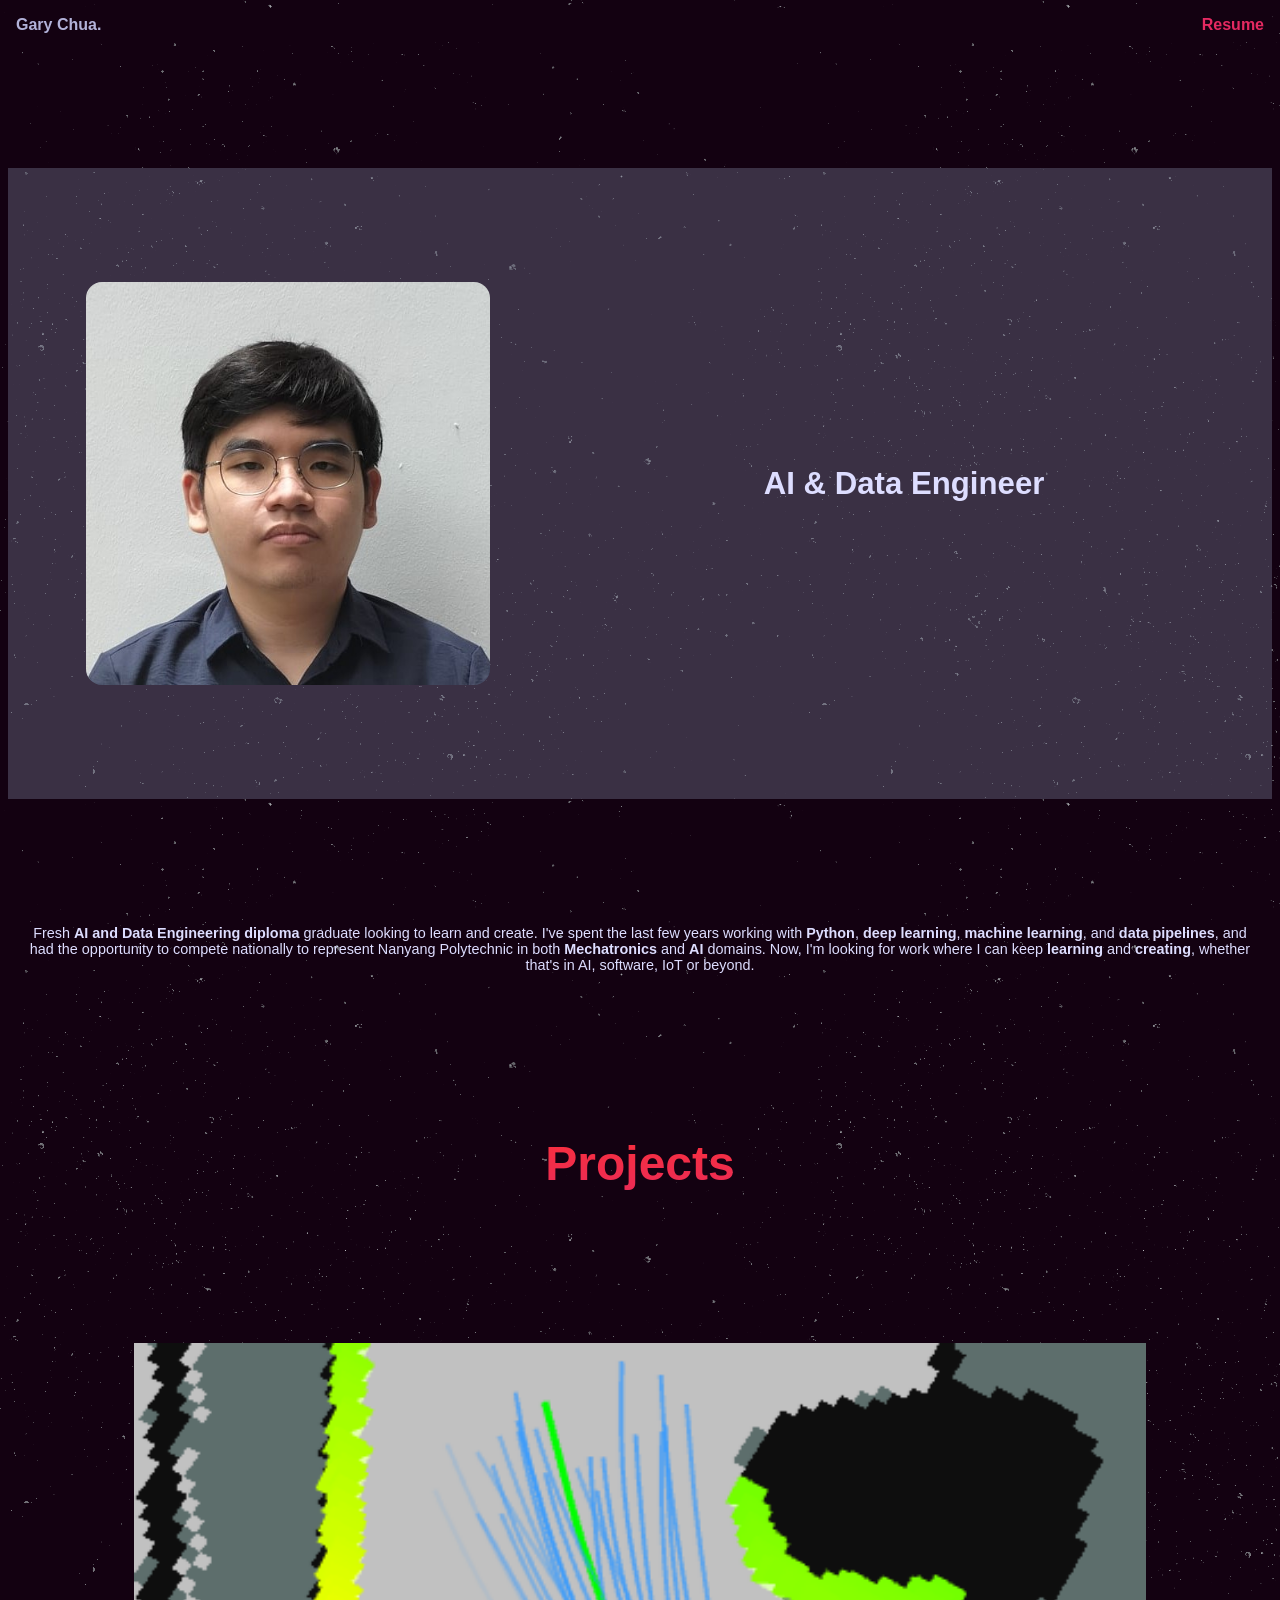
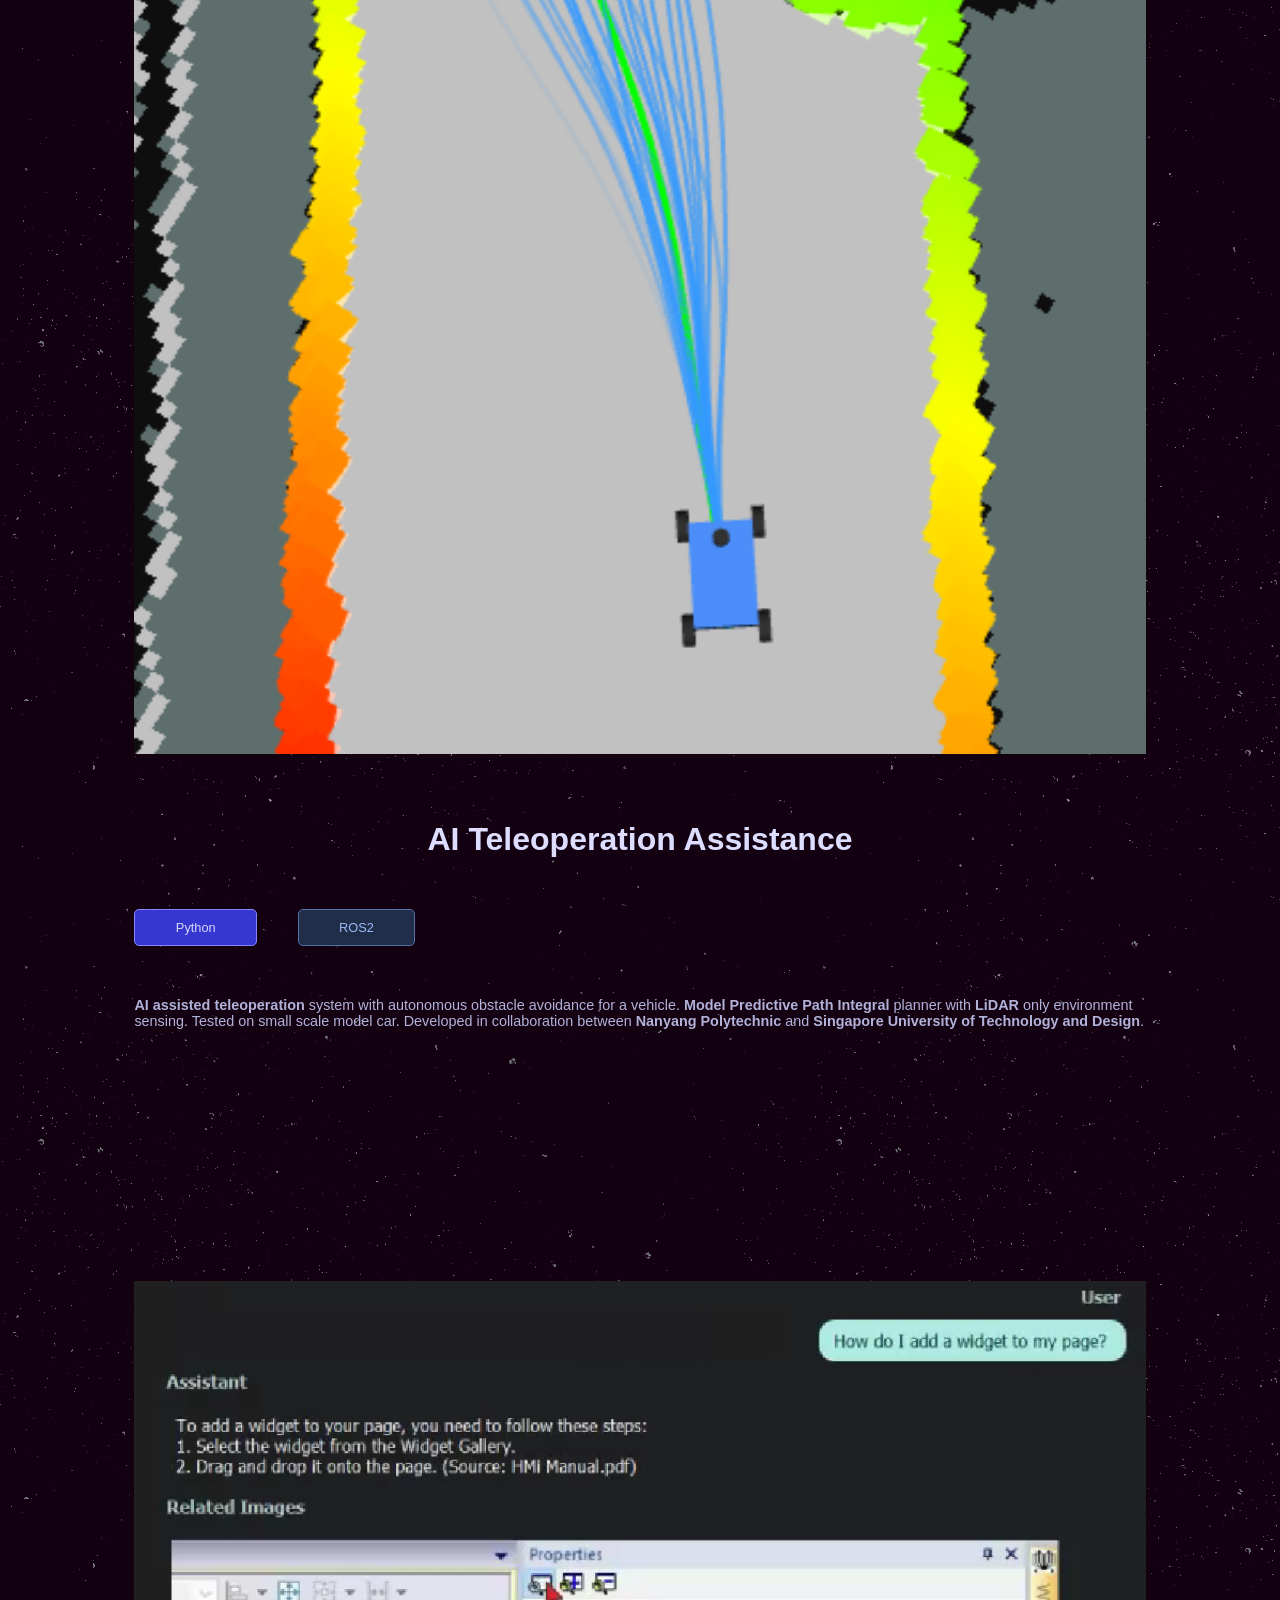
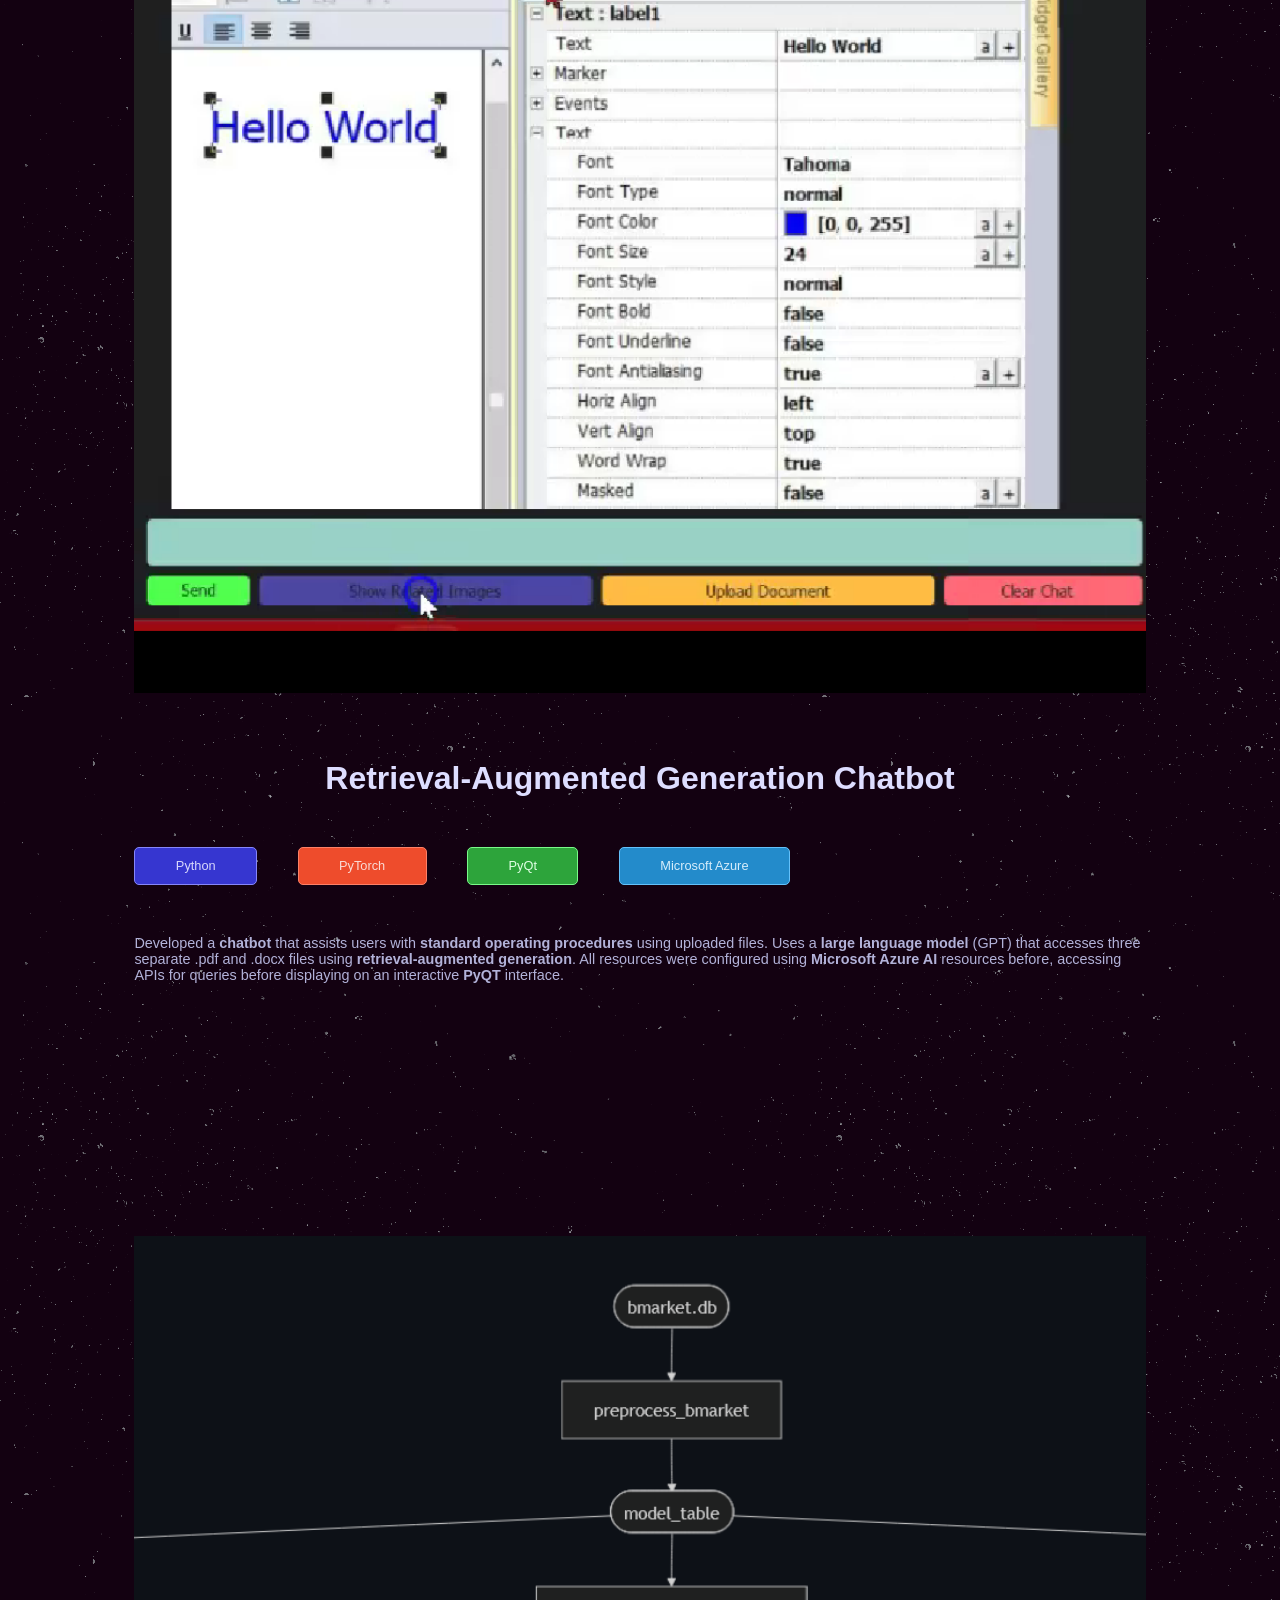
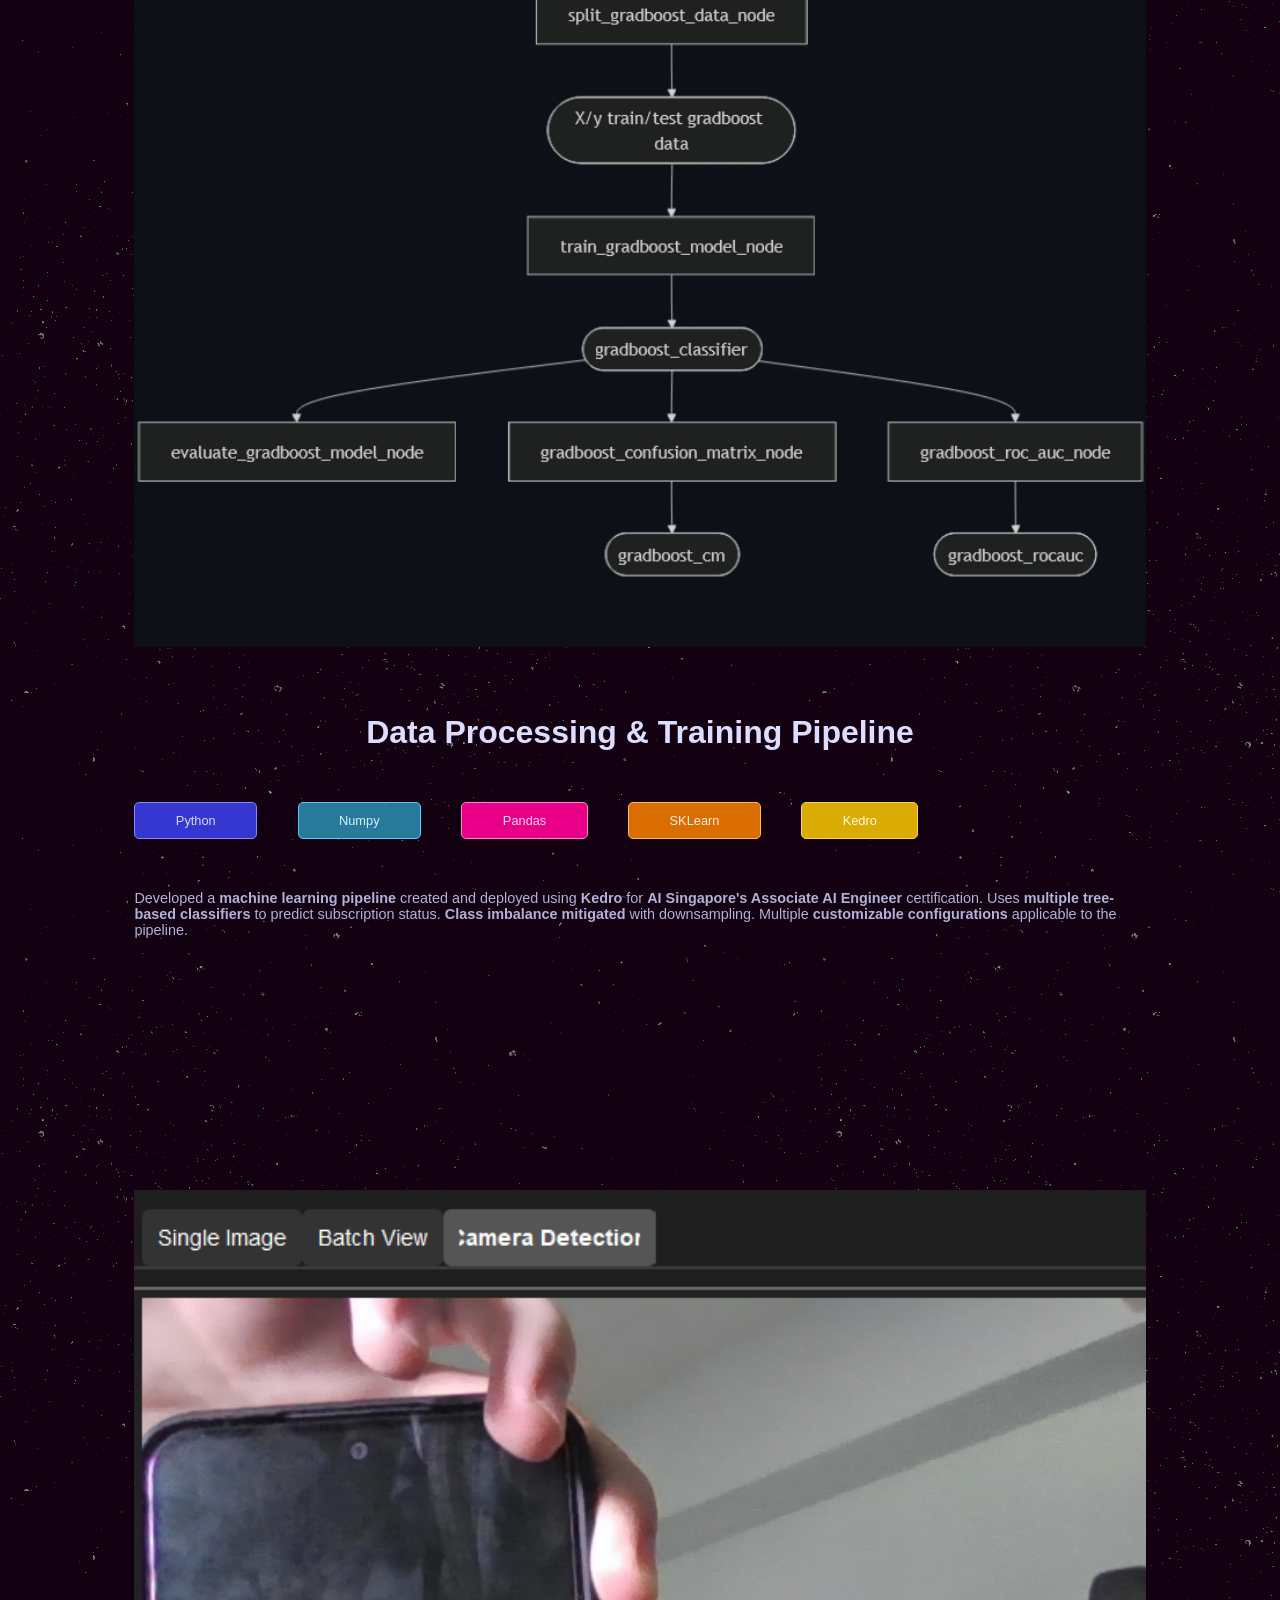
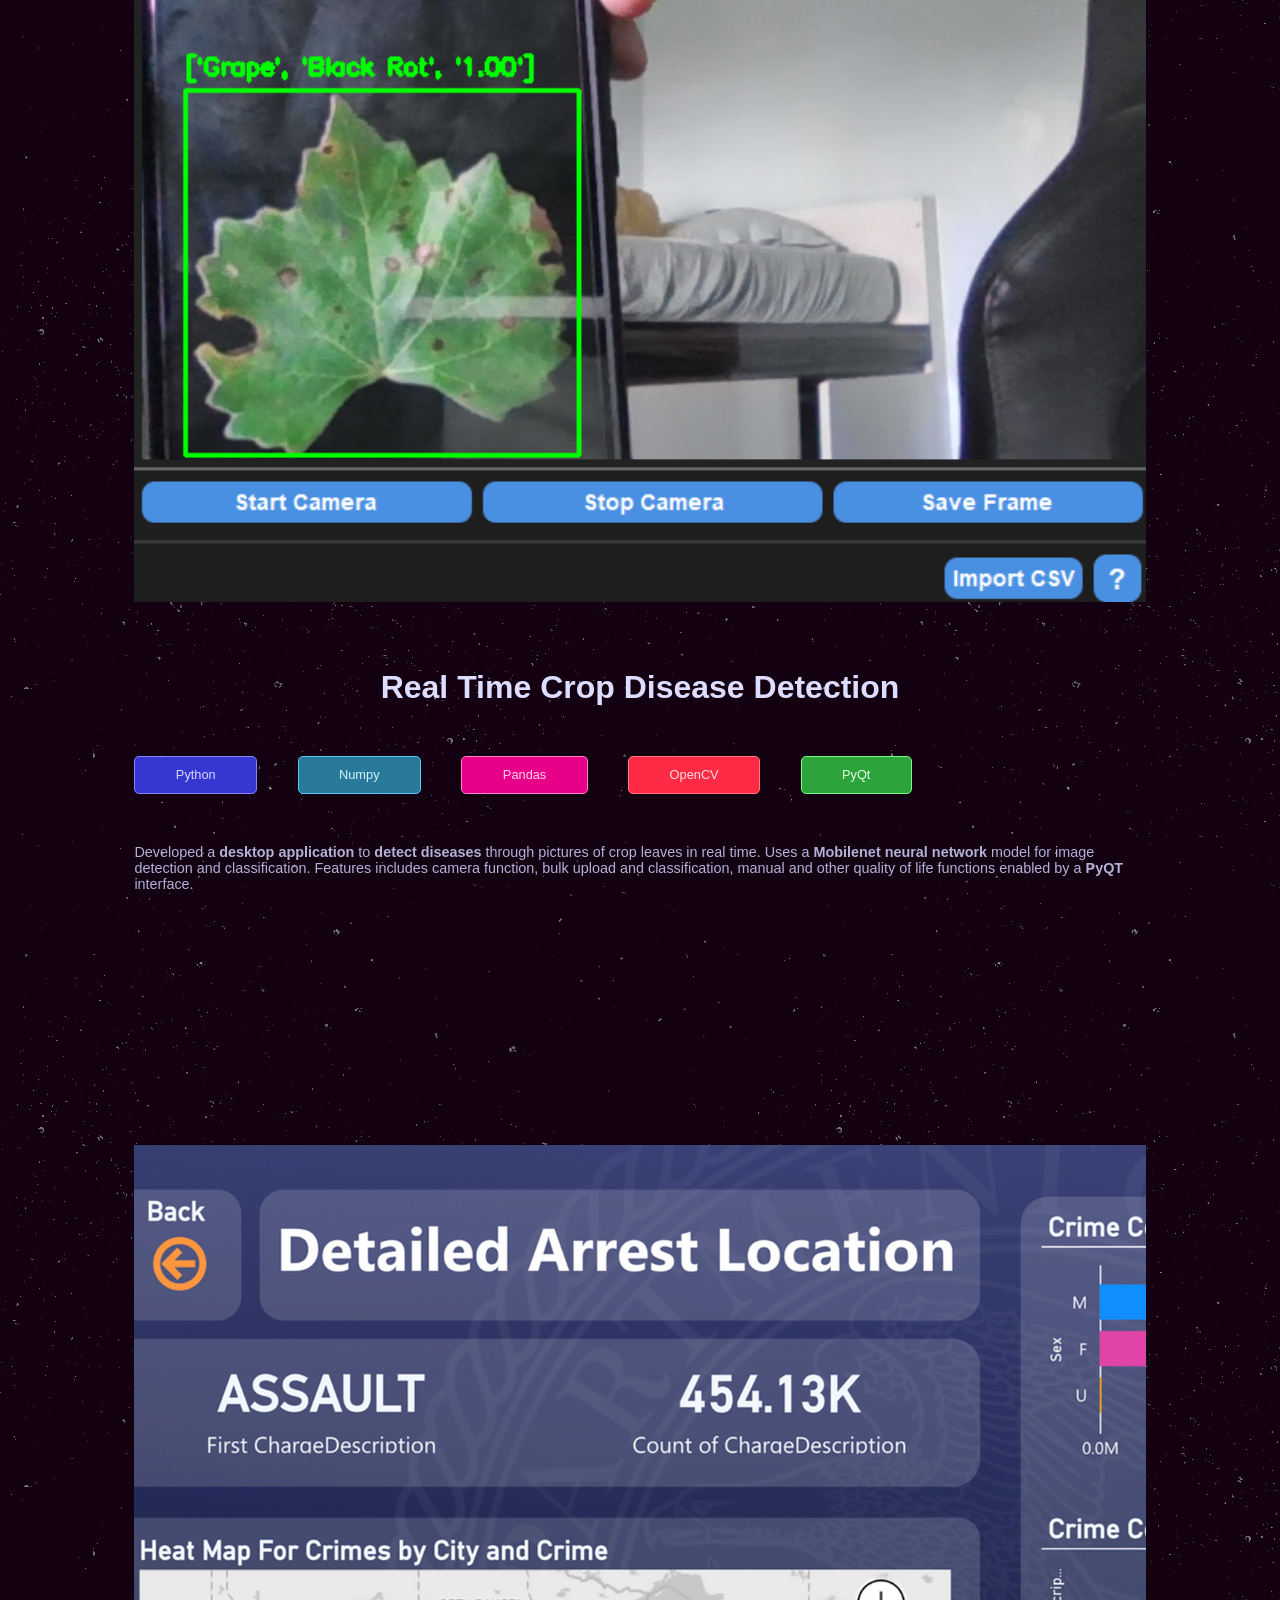
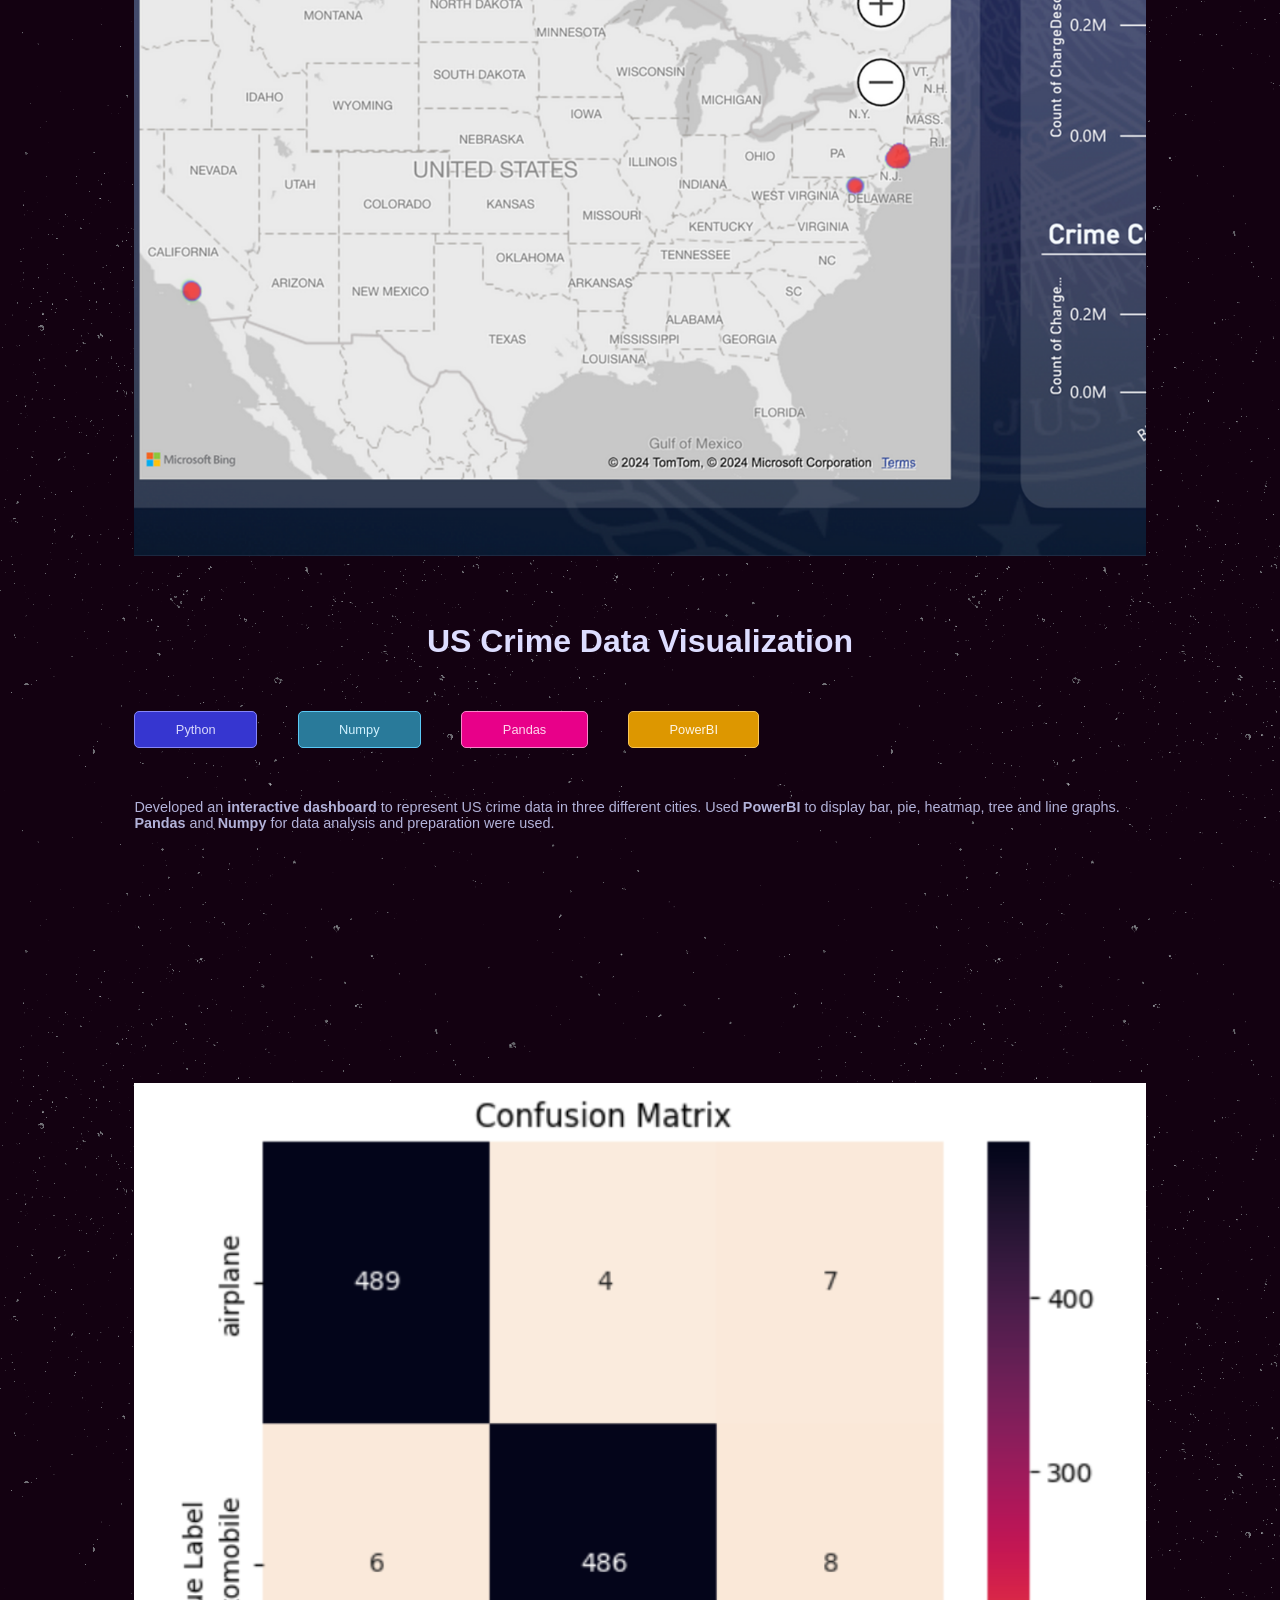
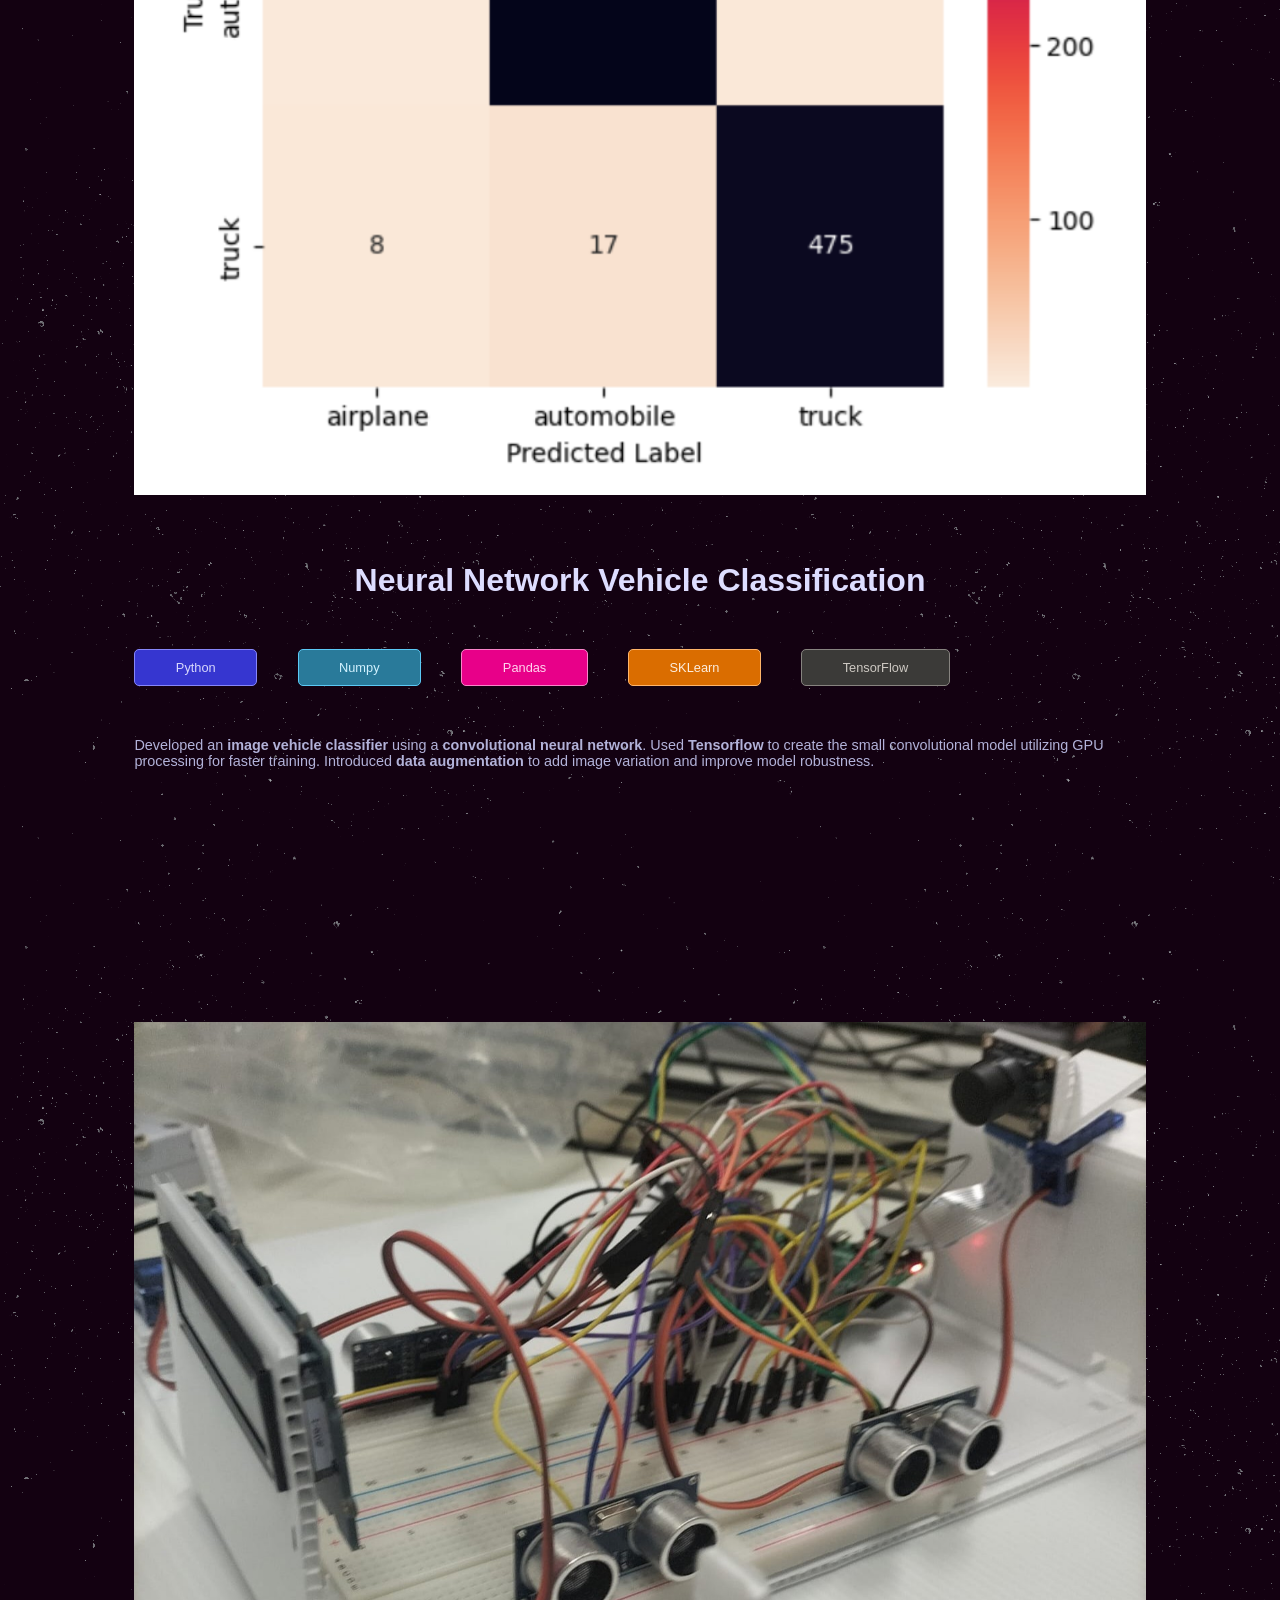
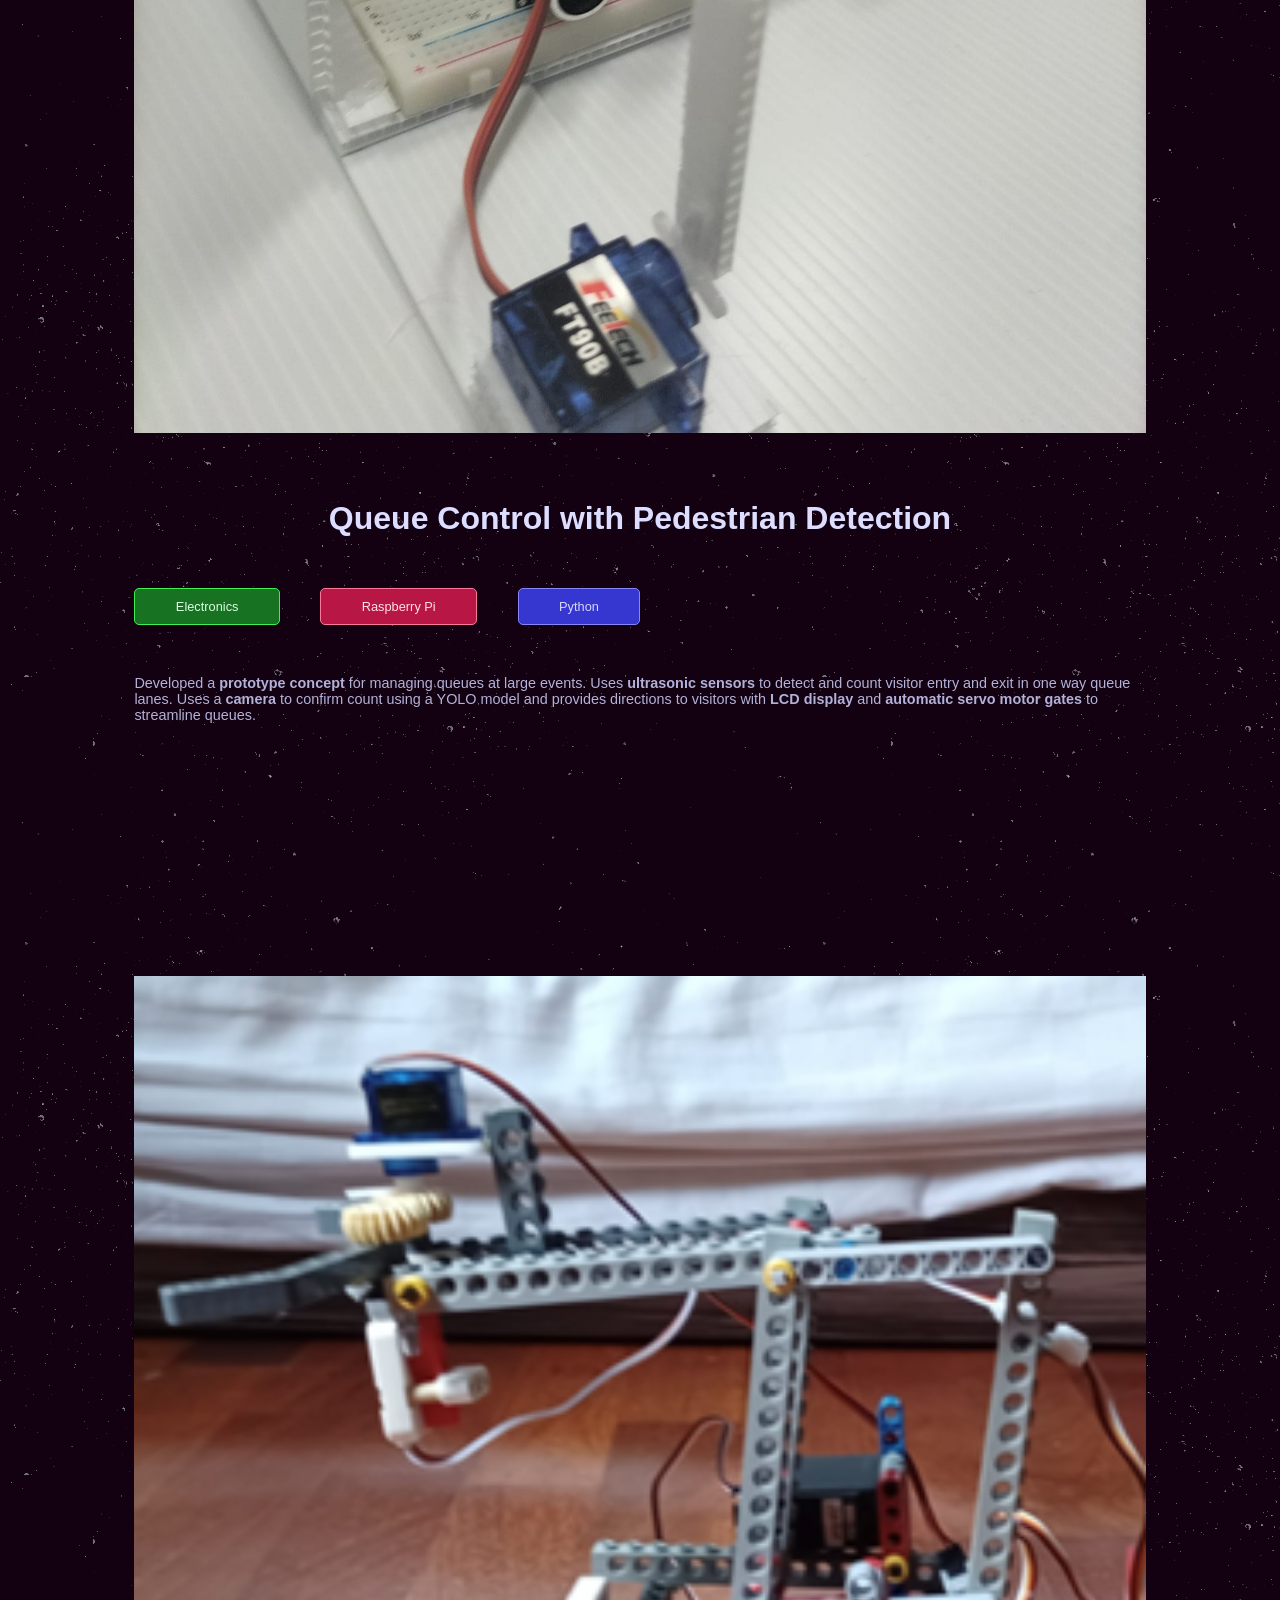
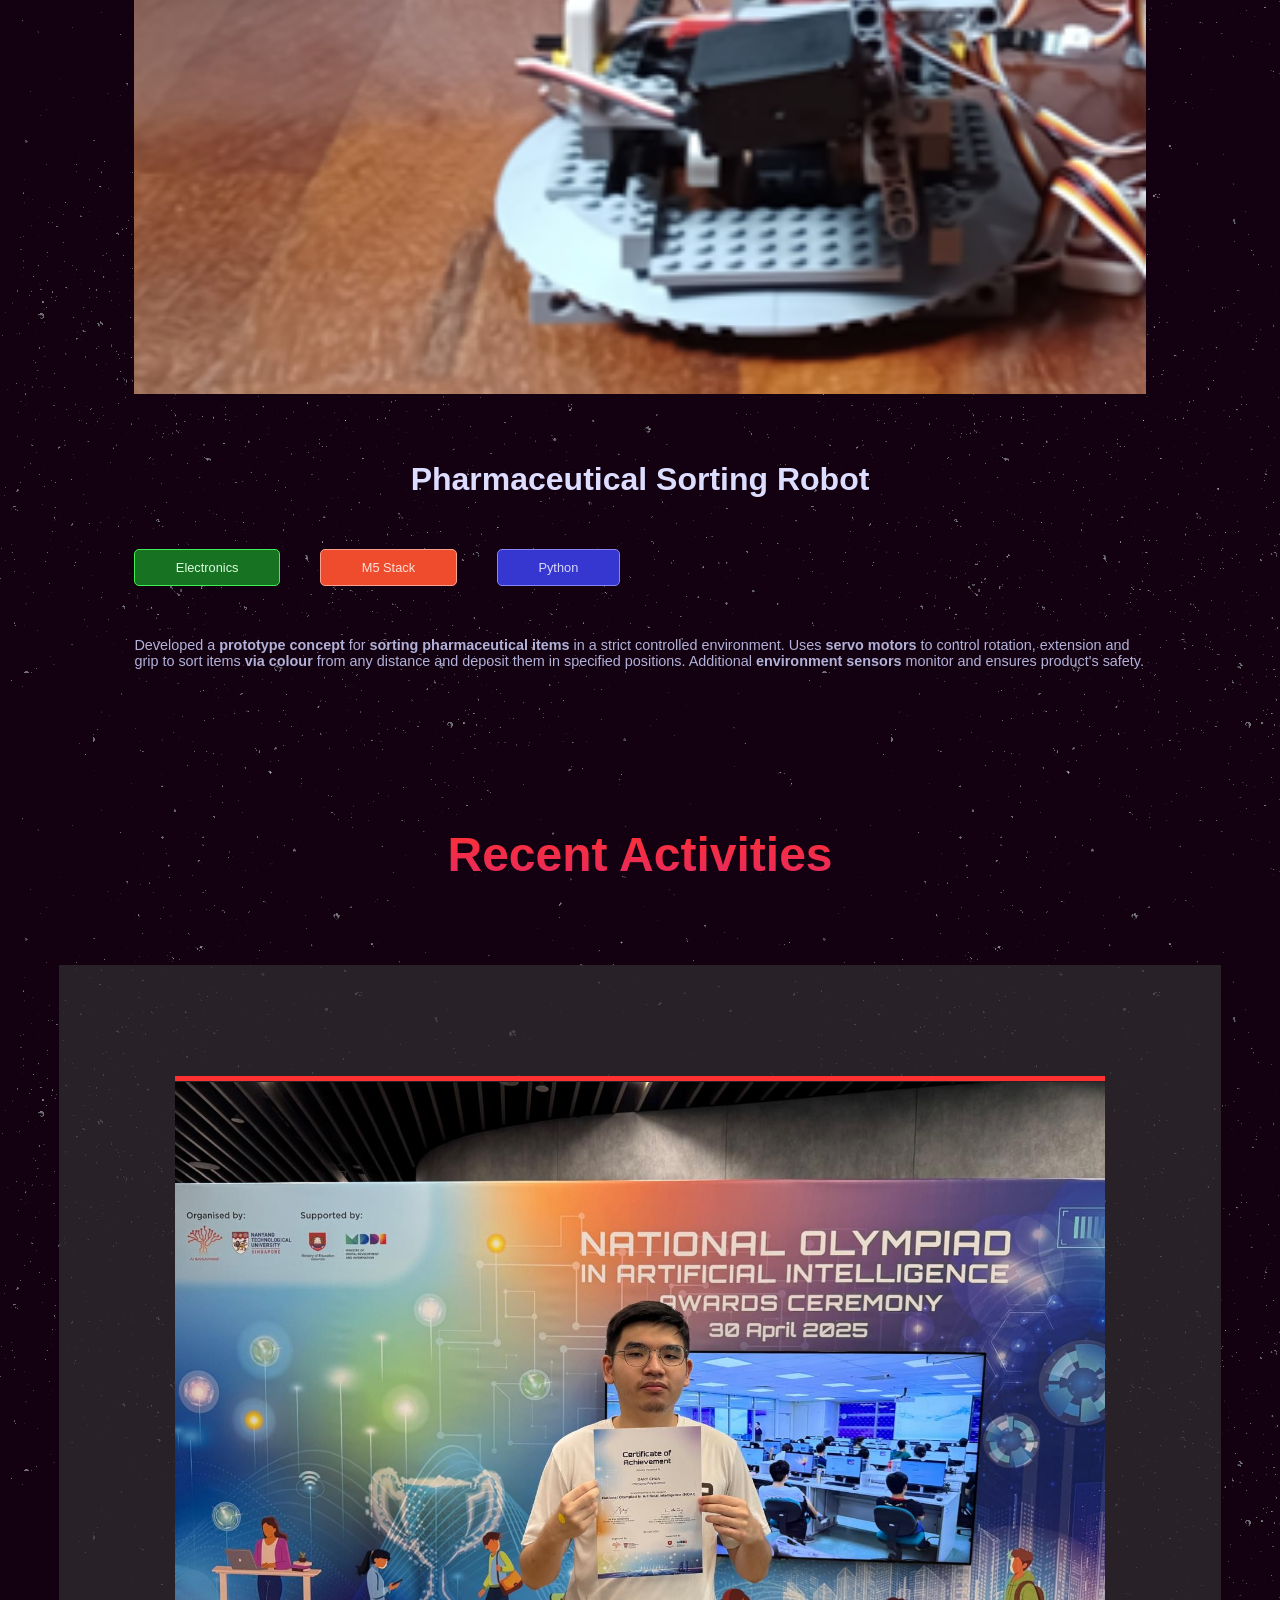
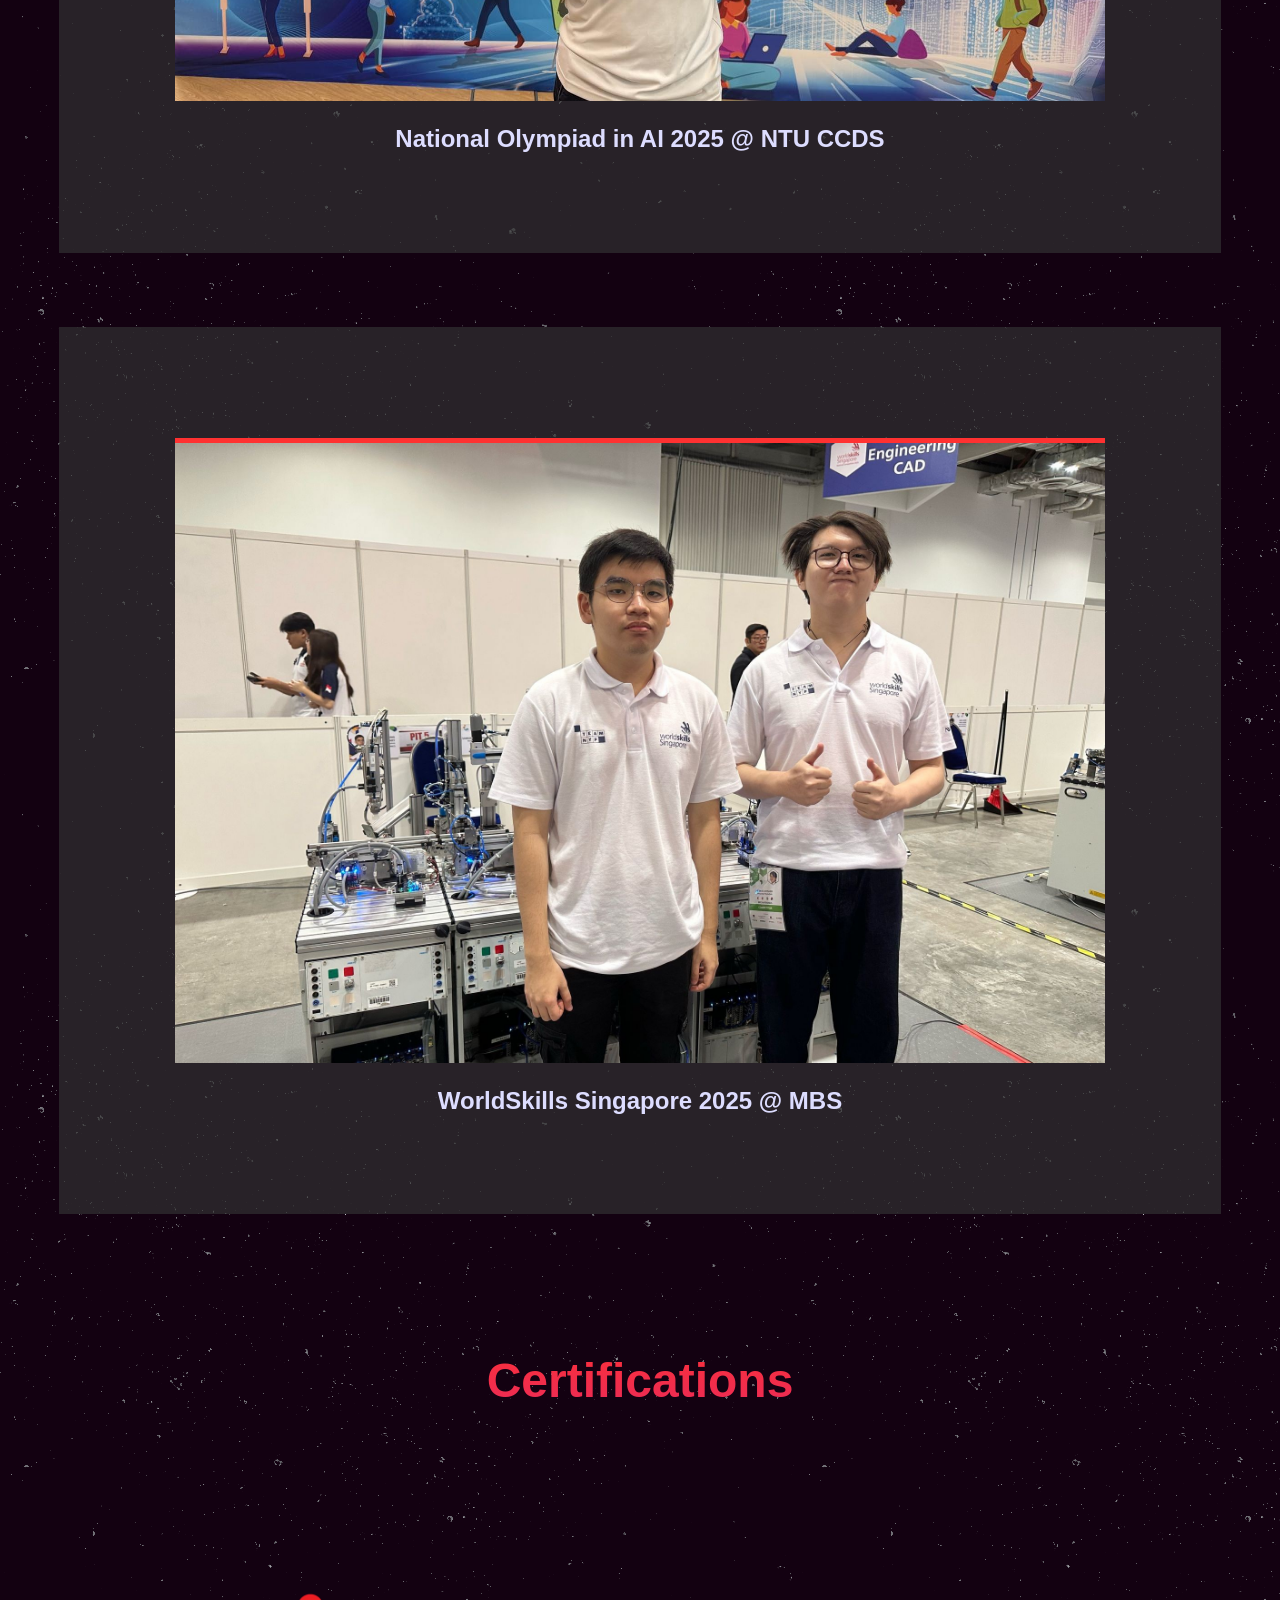
<file: index.html>
<!DOCTYPE html>
<html lang="en">
<head>
    <meta charset="UTF-8">
    <meta name="viewport" content="width=device-width, initial-scale=1.0">
    <link rel="stylesheet" type="text/css" href="css/style.css">
    <title>Portfolio</title>
</head>
<body>
    <!-- ========== MENU ========== -->
    <header>
        <ul>
            <li><b>Gary Chua.</b></li>
            <li><a href="Resume.pdf"><b>Resume</b></a></li>
        </ul>
    </header>

    <section class="landing">
        <div class="landing-rect">
            <div class="landing-pic"><div class="face-img"><img src='assets/Gary.jpeg' alt="My face :>"></div></div>
            <div class="landing-title"><h2>AI & Data Engineer</h2></div>
        </div>
    </section>

    <section class="intro">
        <div class="intro-text">Fresh <b>AI and Data Engineering diploma</b> graduate looking to learn and create. I've spent the last few years 
                working with <b>Python</b>, <b>deep learning</b>, <b>machine learning</b>, and <b>data 
                pipelines</b>, and had the opportunity to compete nationally to represent Nanyang Polytechnic 
                in both <b>Mechatronics</b> and <b>AI</b> domains. Now, I'm looking for work where I can keep 
                <b>learning</b> and <b>creating</b>, whether that's in AI, software, IoT or beyond.</div>
    </section>

    <h1 class="project-header" id="projects">Projects</h1>
    <section class="project-list">
        <div class="project-card">
            <div class="project-img">
                <img src="assets/SUTDProject.png" alt="project x">
            </div>
            <h2>
                AI Teleoperation Assistance
            </h2>
            <div class=project-skills>
                <div class="python">Python</div>
                <div class="ros2">ROS2</div>
            </div>
            <div class="project-desc">
                <b>AI assisted teleoperation</b> system with autonomous obstacle avoidance for a vehicle. 
                <b>Model Predictive Path Integral</b> planner with <b>LiDAR</b> only environment sensing. 
                Tested on small scale model car.
                Developed in collaboration between <b>Nanyang Polytechnic</b> and <b>Singapore University 
                of Technology and Design</b>. 
            </div>
        </div>

        <div class="project-card">
            <div class="project-img">
                <img src="assets/AIEPProject.png" alt="project x">
            </div>
            <h2>
                Retrieval-Augmented Generation Chatbot
            </h2>
            <div class=project-skills>
                <div class="python">Python</div>
                <div class="torch">PyTorch</div>
                <div class="pyqt">PyQt</div>
                <div class="azure">Microsoft Azure</div>
            </div>
            <div class="project-desc">
                Developed a <b>chatbot</b> that assists users with <b>standard operating procedures</b> using uploaded 
                files. Uses a <b>large language model</b> (GPT) that accesses three separate .pdf and 
                .docx files using <b>retrieval-augmented generation</b>. All resources were 
                configured using <b>Microsoft Azure AI</b> resources before, accessing APIs for queries 
                before displaying on an interactive <b>PyQT</b> interface.
            </div>
        </div>

        <div class="project-card">
            <div class="project-img">
                <img src="assets/CAIEProject.png" alt="project x">
            </div>
            <h2>
                Data Processing & Training Pipeline
            </h2>
            <div class=project-skills>
                <div class="python">Python</div>
                <div class="numpy">Numpy</div>
                <div class="pandas">Pandas</div>
                <div class="sklearn">SKLearn</div>
                <div class="kedro">Kedro</div>
            </div>
            <div class="project-desc">
                Developed a <b>machine learning pipeline</b> created and deployed using <b>Kedro</b> for <b>AI Singapore's 
                Associate AI Engineer</b> certification. Uses <b>multiple tree-based classifiers</b> to predict 
                subscription status. <b>Class imbalance mitigated</b> with downsampling. Multiple <b>customizable 
                configurations</b> applicable to the pipeline.
            </div>
        </div>

        <div class="project-card">
            <div class="project-img">
                <img src="assets/CVProject.png" alt="project x">
            </div>
            <h2>
                Real Time Crop Disease Detection
            </h2>
            <div class=project-skills>
                <div class="python">Python</div>
                <div class="numpy">Numpy</div>
                <div class="pandas">Pandas</div>
                <div class="opencv">OpenCV</div>
                <div class="pyqt">PyQt</div>
            </div>
            <div class="project-desc">
                Developed a <b>desktop application</b> to <b>detect diseases</b> through pictures of crop leaves in real time. 
                Uses a <b>Mobilenet neural network</b> model for image detection and classification. Features includes camera function, 
                bulk upload and classification, manual and other quality of life functions enabled by a <b>PyQT</b> interface.
            </div>
        </div>

        <div class="project-card">
            <div class="project-img">
                <img src="assets/DPVProject.png" alt="project x">
            </div>
            <h2>
                US Crime Data Visualization
            </h2>
            <div class=project-skills>
                <div class="python">Python</div>
                <div class="numpy">Numpy</div>
                <div class="pandas">Pandas</div>
                <div class="powerbi">PowerBI</div>
            </div>
            <div class="project-desc">
                Developed an <b>interactive dashboard</b> to represent US crime data in three different cities. Used <b>PowerBI</b> to 
                display bar, pie, heatmap, tree and line graphs. <b>Pandas</b> and <b>Numpy</b> for data analysis and preparation were 
                used.
            </div>
        </div>

        <div class="project-card">
            <div class="project-img">
                <img src="assets/DLProject.png" alt="project x">
            </div>
            <h2>
                Neural Network Vehicle Classification
            </h2>
            <div class=project-skills>
                <div class="python">Python</div>
                <div class="numpy">Numpy</div>
                <div class="pandas">Pandas</div>
                <div class="sklearn">SKLearn</div>
                <div class="tensor">TensorFlow</div>
            </div>
            <div class="project-desc">
                Developed an <b>image vehicle classifier</b> using a <b>convolutional neural network</b>. Used <b>Tensorflow</b> to 
                create the small convolutional model utilizing GPU processing for faster training. Introduced <b>data augmentation</b>  
                to add image variation and improve model robustness.
            </div>
        </div>

        <div class="project-card">
            <div class="project-img">
                <img src="assets/IOTAProject.jpeg" alt="project x">
            </div>
            <h2>
                Queue Control with Pedestrian Detection
            </h2>
            <div class=project-skills>
                <div class="electronics">Electronics</div>
                <div class="raspberrypi">Raspberry Pi</div>
                <div class="python">Python</div>
            </div>
            <div class="project-desc">
                Developed a <b>prototype concept</b> for managing queues at large events. Uses <b>ultrasonic sensors</b> to detect 
                and count visitor entry and exit in one way queue lanes. Uses a <b>camera</b> to confirm count using a YOLO model and 
                provides directions to visitors with <b>LCD display</b> and <b>automatic servo motor gates</b> to streamline queues.
            </div>
        </div>

        <div class="project-card">
            <div class="project-img">
                <img src="assets/EExploreProject.png" alt="project x">
            </div>
            <h2>
                Pharmaceutical Sorting Robot
            </h2>
            <div class=project-skills>
                <div class="electronics">Electronics</div>
                <div class="m5stack">M5 Stack</div>
                <div class="python">Python</div>
            </div>
            <div class="project-desc">
                Developed a <b>prototype concept</b> for <b>sorting pharmaceutical items</b> in a strict controlled environment. Uses 
                <b>servo motors</b> to control rotation, extension and grip to sort items <b>via colour</b> from any distance and deposit 
                them in specified positions. Additional <b>environment sensors</b> monitor and ensures product's safety.
            </div>
        </div>
    </section>

    <!-- ========== ACTIVITY ========== -->
    <h1 class="activity-header" id="Events">Recent Activities</h1>
    <section class="activities">
        <div class="activity">
            <div class="activity-img"><img src="assets/NOAI2025.jpg" alt="National Olympiad in AI Photo Taking"></div>
            <h2 class="activity-name">National Olympiad in AI 2025 @ NTU CCDS</h2>
        </div>
        <div class="activity">
            <div class="activity-img"><img src="assets/WSS2025.jpeg" alt="WorldSkills Singapore 2025 Photo Taking"></div>
            <h2 class="activity-name">WorldSkills Singapore 2025 @ MBS</h2>
        </div>
    </section>

    <!-- ========== CERTIFICATES ========== -->
    <h1 class="cert-header" id="certification">Certifications</h1>
    <section class="cert-list">
        <div class="cert">
            <div class="cert-img"><img src="assets/AISingaporeLogo.png" alt="AI Singapore Logo"></div>
            <h2 class="cert-name">Associate AI Engineer</h2>
        </div>
        <div class="cert">
            <div class="cert-img"><img src="assets/SCSLogo.png" alt="Singapore Computer Society Logo"></div>
            <h2 class="cert-name">AI Ethics & Governance (Associate)</h2>
        </div>
        <div class="cert">
            <div class="cert-img"><img src="assets/MicrosoftAzureLogo.png" alt="Microsoft Azure Logo"></div>
            <h2 class="cert-name">Azure AI Fundamentals</h2>
        </div>
        <div class="cert">
            <div class="cert-img"><img src="assets/NvidiaLogo.png" alt="Nvidia Logo"></div>
            <h2 class="cert-name">Fundamentals of Deep Learning</h2>
        </div>
    </section>

    <!-- ========== FOOTER ========== -->
    <footer>
        <ul>
            <li class="nav-decor">© 2025 Gary Chua. All rights reserved.</li>
            <li><a href="#toppage"><b>^</b></a></li>
        </ul>
    </footer>
</body>
</html>
</file>
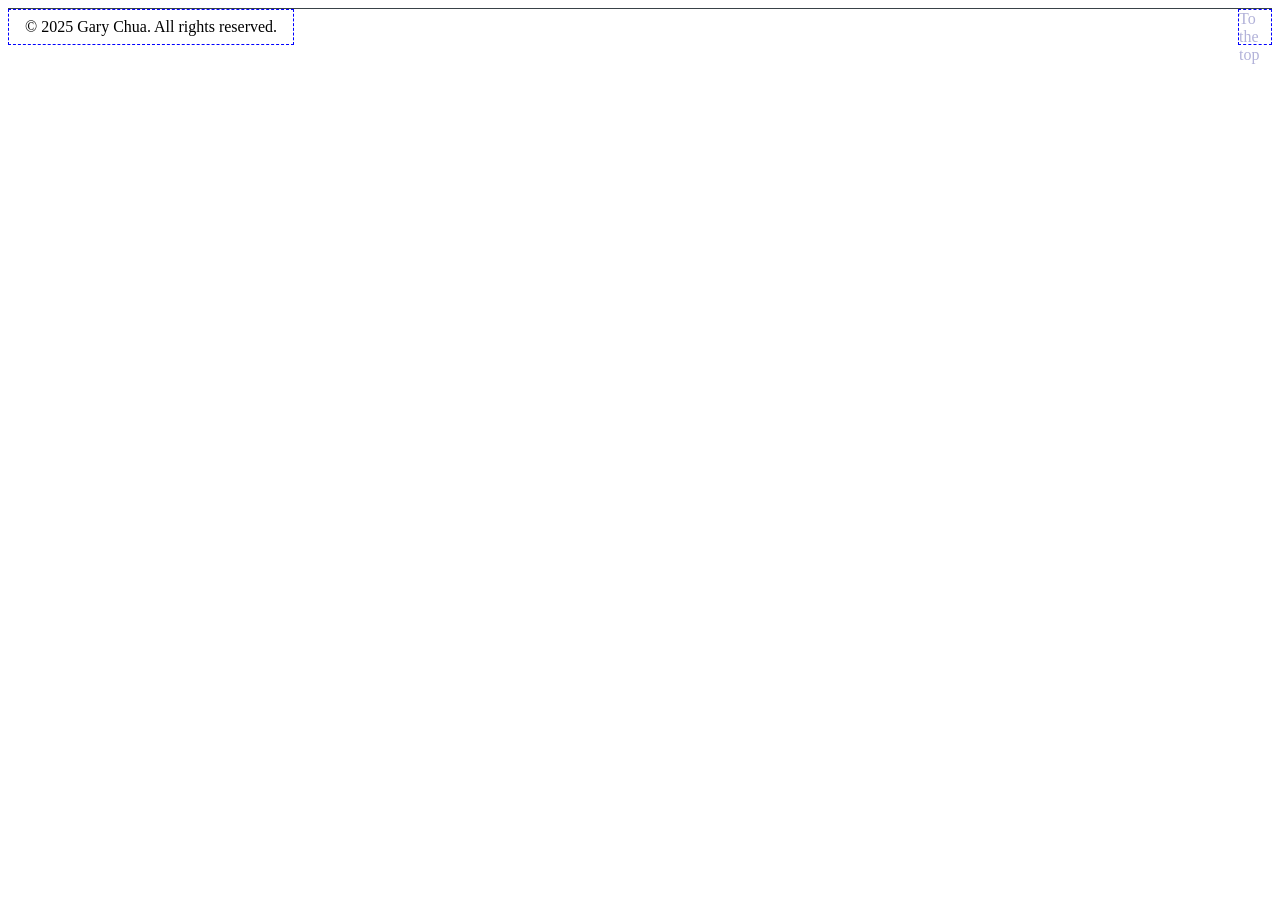
<file: test.html>
<!DOCTYPE html>
<html lang="en">
<head>
    <meta charset="UTF-8">
    <meta name="viewport" content="width=device-width, initial-scale=1.0">
    <link rel="stylesheet" type="text/css" href="css/test.css">
    <title>Document</title>
</head>
<body>
    <footer>
        <ul>
            <li>© 2025 Gary Chua. All rights reserved.</li>
            <li><a href="#toppage"><div class="to-top">To the top</div></a></li>
        </ul>
    </footer>
</body>
</html>
</file>
<file: css/style.css>
* {
    font-family: Helvetica, sans-serif, Arial;
}


body {
    color: #DDDDFF;
    padding: 0 0 0 0;
    background: url('../assets/stardust.png') repeat #130111;
    overflow-x: hidden;
}

/* ========== HEADER ========== */
header {
    position: sticky;
    z-index: 1;
    top: 0;
    color: #b2b2d9;
    background-color: #130111;
    /* border: red 2px solid; */
}

header ul {
    list-style-type: none;
    margin: 0;
    padding: 0;
    overflow: hidden;
    text-align: center;
}

header ul li {
    float: left;
    padding: 0.5em;
}

header ul li:last-child {
    float: right;
    /* border: pink 1px dashed; */
}

header ul li a {
    display: block;
    text-decoration: none;
    transition: all 0.3s ease;
    color: #e52961;
    /* border: red 2px solid; */
}

/* ========== LANDING ========== */
.landing {
    background-color: #75759266;
    /* margin: 0.5em; */
    margin: 10% 0;
    padding: 5% 0;
}

.landing-rect {
    display: grid;
    grid-template-columns: 1.5fr 2fr;
    /* justify-content: space-around; */
    /* border: pink 1px solid; */
    /* gap: 1em; */
    height: 100%;
    padding: 0 1em;
}

.landing-pic {
    /* border: green 1px solid; */
    
    align-items: center;
    width: 100%;
    height: 100%;
    /* border: green 1px solid; */
    
    padding: 0;
    display: flex;
    justify-content: center;
    place-items: center;
    
}

.landing-title {
    /* border: cyan 1px solid; */
    /* padding: 0.3em 2em 0 2em; */
    font-size: 130%;
    text-align: center;
    display: flex;
    justify-content: center;
    place-items: center;
}

.intro {
    font-size: 90%;
    /* border: magenta 1px solid; */
    text-align: center;
    padding: 0 1em 0.8em 1em;
    grid-column: span 2;
    margin: 10% 0;
}

.face-img {
    height: 80%;
    /* border: red 1px solid; */
    border-radius: 1em;
    aspect-ratio: 1 / 1;
    overflow: hidden;
}

.face-img img {
    /* border: green 1px solid; */
    width: 100%;
    height: 100%;
    object-fit: contain;
    /* border: blue 1px solid; */
}

/* ========== PROJECTS ========== */
.project-header {
    color: #ff3131;
    background: linear-gradient(to top, #e52961, #ff3131); 
    -webkit-text-fill-color: transparent; 
    -webkit-background-clip: text;
    margin: 0 0 5% 0;
    padding: 2% 0;
    font-size: 300%;
    /* border: green 1px solid; */
    text-align: center;
}

.project-card {
    width: 100%;
    /* border: pink 1px solid; */
    place-items: center;
    align-items: center;
}

.project-img {
    width: 80%;
    /* border: cyan 1px solid; */
    overflow: hidden;
    margin: 10% auto 5% auto;
}

.project-img img {
    width: 100%;
}

.project-list div h2 {
    /* border: green 1px solid; */
    text-align: center;
    width: 80%;
    font-size: 200%;
    margin: auto;
}

.project-skills {
    /* border: green 1px solid; */
    display: flex;
    flex-wrap: wrap;
    gap: 0.5em 4%;
    width: 80%;
    margin: 4% auto 4% auto;
}

.project-skills div {
    /* border: orange 1px solid; */
    border-radius: 5px;
    padding: 1% 4%;
    font-size: 0.8em;
}

.python {
    background-color: #3636d0;
    border: 1.5px solid #8686f9;
    color: #d8d8fc;
}

.numpy {
    background-color: #297a9a;
    border: 1.5px solid #5bc9f5;
    color: #d2f2ff;
}

.pandas {
    background-color: #e80089;
    border: 1.5px solid #f984c9;
    color: #ffd5ed;
}

.sklearn {
    background-color: #da6d00;
    border: 1.5px solid #ffb56a;
    color: #fcedde;
}

.torch {
    background-color: #ee4c2c;
    border: 1.5px solid #fc8067;
    color: #fadbd5;
}

.tensor {
    background-color: #3b3a38;
    border: 1.5px solid #86837f;
    color: #cec9c3;
}

.pyqt {
    background-color: #2da43b;
    border: 1.5px solid #7afa89;
    color: #e1ffe5;
}

.kedro {
    background-color: #daab02;
    border: 1.5px solid #fad54c;
    color: #fffbec;
}

.opencv {
    background-color: #ff2a44;
    border: 1.5px solid #fc7988;
    color: #ffdee2;
}

.ros2 {
    background-color: #212e4a;
    border: 1.5px solid #5470ac;
    color: #9cb8f5;
}

.azure{
    background-color: #238bcb;
    border: 1.5px solid #64c1fa;
    color: #d6edfb;
}

.powerbi {
    background-color: #dd9700;
    border: 1.5px solid #fac654;
    color: #fef6e6;
}

.electronics {
    background-color: #177222;
    border: 1.5px solid #3ef053;
    color: #dbffdf;
}

.m5stack {
    background-color: #ee4c2c;
    border: 1.5px solid #f9a18f;
    color: #fde1db;
}

.raspberrypi {
    background-color: #b81645;
    border: 1.5px solid #fd769c;
    color: #fee0e9;
}

.project-desc {
    /* border: green 1px solid; */
    padding: 0 6% 10% 6%;
    /* text-align: justify; */
    width: 80%;
    margin: auto;
    color: #b2b2d9;
    text-align: left;
    font-size: 90%;
}

/* ========== ACTIVITY ========== */
.activity-header {
    color: #ff3131;
    background: linear-gradient(to top, #e52961, #ff3131); 
    -webkit-text-fill-color: transparent; 
    -webkit-background-clip: text;
    font-size: 300%;
    text-align: center;
}

.activities {
    display: grid;
    grid-template-columns: repeat(1, 1fr);
    padding: 4%;
    gap: 4%;
    /* border: pink 1px solid; */
    overflow: hidden;
}

.activity {
    /* border: blue 1px solid; */
    background: #333333AA;
    /* border: #00000000 1.5px solid; */
    width: 100%;
    height: 100%;
    text-align: center;
    overflow: hidden;
    transition: all 0.3s ease;
    box-sizing: border-box;
    padding: 10%;
}

.activity-img {
    width: 100%;
    margin-left: auto;
    margin-right: auto;
    aspect-ratio: 3/2;
    box-shadow: 0 -5px #ff3131;
    /* border: orange 1px solid; */
}

.activity-img img {
    width: 100%;
    height: 100%;
    object-fit: contain;
    /* border: green 1px solid; */
}

.activity-name {
    text-align: center;
}

/* ========== CERTIFICATES ========== */
.cert-header {
    color: #ff3131;
    background: linear-gradient(to top, #e52961, #ff3131); 
    -webkit-text-fill-color: transparent; 
    -webkit-background-clip: text;
    margin: 5% 0;
    padding: 2% 0;
    font-size: 300%;
    /* border: green 1px solid; */
    text-align: center;
}

.cert-list {
    display: grid;
    grid-template-columns: repeat(2, 1fr);
    grid-template-rows: repeat(2, 1fr);
    gap: 0 5%;
    /* padding: 0 2% 2% 2%; */
    /* border: green 1px solid; */
}

.cert {
    width: 100%;
    /* border: pink 1px solid; */
    place-items: center;
    align-items: center;
    padding: 10%;
    box-sizing: border-box;
    box-shadow: 0 2px #3b3a38;
}

.cert-img {
    width: 100%;
    /* border: cyan 1px solid; */
    overflow: hidden;
    aspect-ratio: 1/1;
    display: flex;
    justify-content: center;
    align-items: center;
}

.cert-img img {
    width: 100%;
}

.cert-list div h2 {
    /* border: green 1px solid; */
    text-align: center;
    font-size: 120%;
    /* margin: auto; */
}

/* ========== FOOTER ========== */
footer {
    color: #b2b2d9;
}

footer ul {
    list-style-type: none;
    margin: 0;
    padding: 0;
    overflow: hidden;
    text-align: center;
}

footer ul li {
    float: left;
    padding: 0.5em;
}

footer ul li:last-child {
    float: right;
    /* border: pink 1px dashed; */
}

footer ul li a {
    display: block;
    text-decoration: none;
    transition: all 0.3s ease;
    color: #e52961;
    /* border: red 2px solid; */
}
</file>
<file: css/test.css>
/* ========== FOOTER ========== */
footer {
    /* border: orange 1px solid; */
    border-top: 1px #394247 solid;
}

footer ul {
    list-style-type: none;
    margin: 0;
    padding: 0;
    display: flex;
}

footer ul li {
    position: relative;
    padding: 0.5em 1em;
    border: blue 1px dashed;
}

footer ul li a {
    text-decoration: none;
    /* border: blue 1px dashed; */
    color: #b2b2d9;
}

footer ul li:last-child {
    margin-left: auto;
    /* border: pink 1px dashed; */
}

.to-top:hover {
    background-color: #aa313155;
}

.to-top {
    /* border: green 1px solid; */
    position: absolute;
    top: 0;
    left: 0;
    right: 0;
    bottom: 0;
}
</file>
